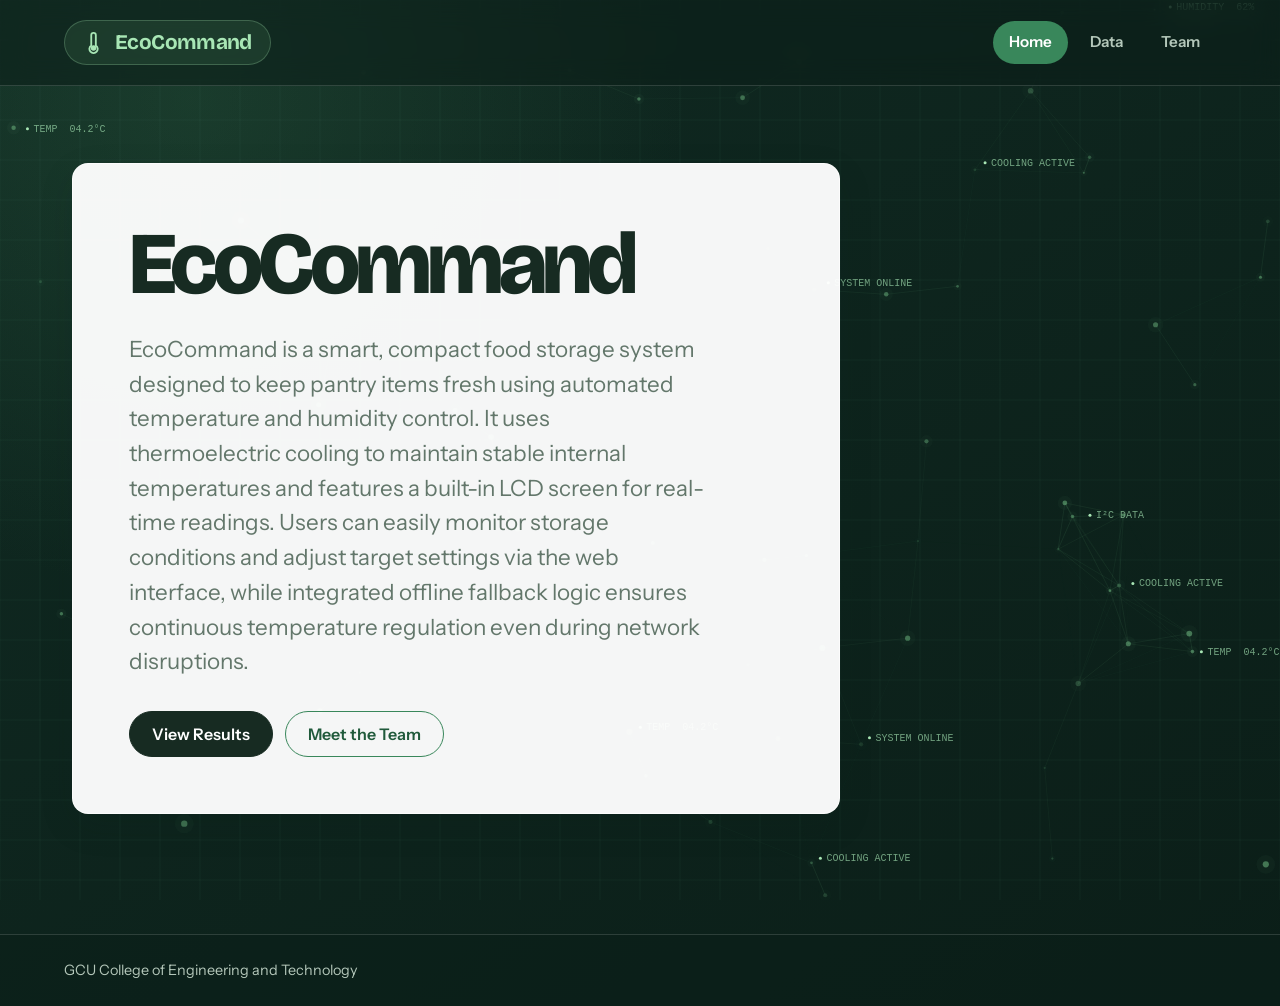
<file: index.html>
<!DOCTYPE html>                                                         <!-- Setup -->
<html lang="en">                                                        <!-- English language -->
<head>
  <meta charset="UTF-8">                                                <!-- REQUIRED FOR ALL WEBSITES!!!-->
  <meta name="viewport" content="width=device-width, initial-scale=1">    <!-- REQUIRED FOR ALL WEBSITES!!!-->
  <title>EcoCommand | Smart Climate-Controlled Food Storage</title>       <!-- REQUIRED FOR ALL WEBSITES!!!-->
  <meta name="description" content="EcoCommand is an automated, thermoelectric temperature and humidity controlled smart food storage system.">
  <link rel="preconnect" href="https://fonts.googleapis.com">
  <link rel="preconnect" href="https://fonts.gstatic.com" crossorigin>
  <link href="https://fonts.googleapis.com/css2?family=Bricolage+Grotesque:opsz,wght@12..96,700;800&family=Instrument+Sans:wght@400;600;700&display=swap" rel="stylesheet">
  <link rel="stylesheet" href="style.css">                                <!-- REQUIRED FOR ALL WEBSITES!!!-->
</head>
<body>
  <canvas id="cv-bg" aria-hidden="true"></canvas>

  <header class="site-header">
    <a class="brand" href="index.html">
      <svg class="brand-icon" viewBox="0 0 24 24" width="22" height="22" fill="none" stroke="currentColor" stroke-width="2" stroke-linecap="round" stroke-linejoin="round" aria-hidden="true">
        <path d="M14 14.76V3.5a2.5 2.5 0 0 0-5 0v11.26a4.5 4.5 0 1 0 5 0z"></path>
        <circle cx="11.5" cy="17.5" r="2" fill="currentColor"></circle>
      </svg>
      <span>EcoCommand</span>
    </a>
    <nav class="site-nav" aria-label="Main navigation">
      <ul>
        <li><a href="index.html" aria-current="page">Home</a></li>
        <li><a href="data.html">Data</a></li>
        <li><a href="team.html">Team</a></li>
      </ul>
    </nav>
  </header>

  <main>
    <section class="hero">
      <div class="hero-inner">
        <h1>EcoCommand</h1>
        <p class="lede">
          EcoCommand is a smart, compact food storage system designed to keep pantry
          items fresh using automated temperature and humidity control. It uses 
          thermoelectric cooling to maintain stable internal temperatures and features 
          a built-in LCD screen for real-time readings. Users can easily monitor 
          storage conditions and adjust target settings via the web interface, while 
          integrated offline fallback logic ensures continuous temperature regulation even during network disruptions.
        </p>
        <div class="hero-actions">
          <a class="btn btn-primary" href="data.html">View Results</a>
          <a class="btn btn-outline" href="team.html">Meet the Team</a>
        </div>
      </div>
    </section>
  </main>

  <footer class="site-footer">GCU College of Engineering and Technology</footer>

  <script src="background.js"></script>
</body>
</html>
</file>
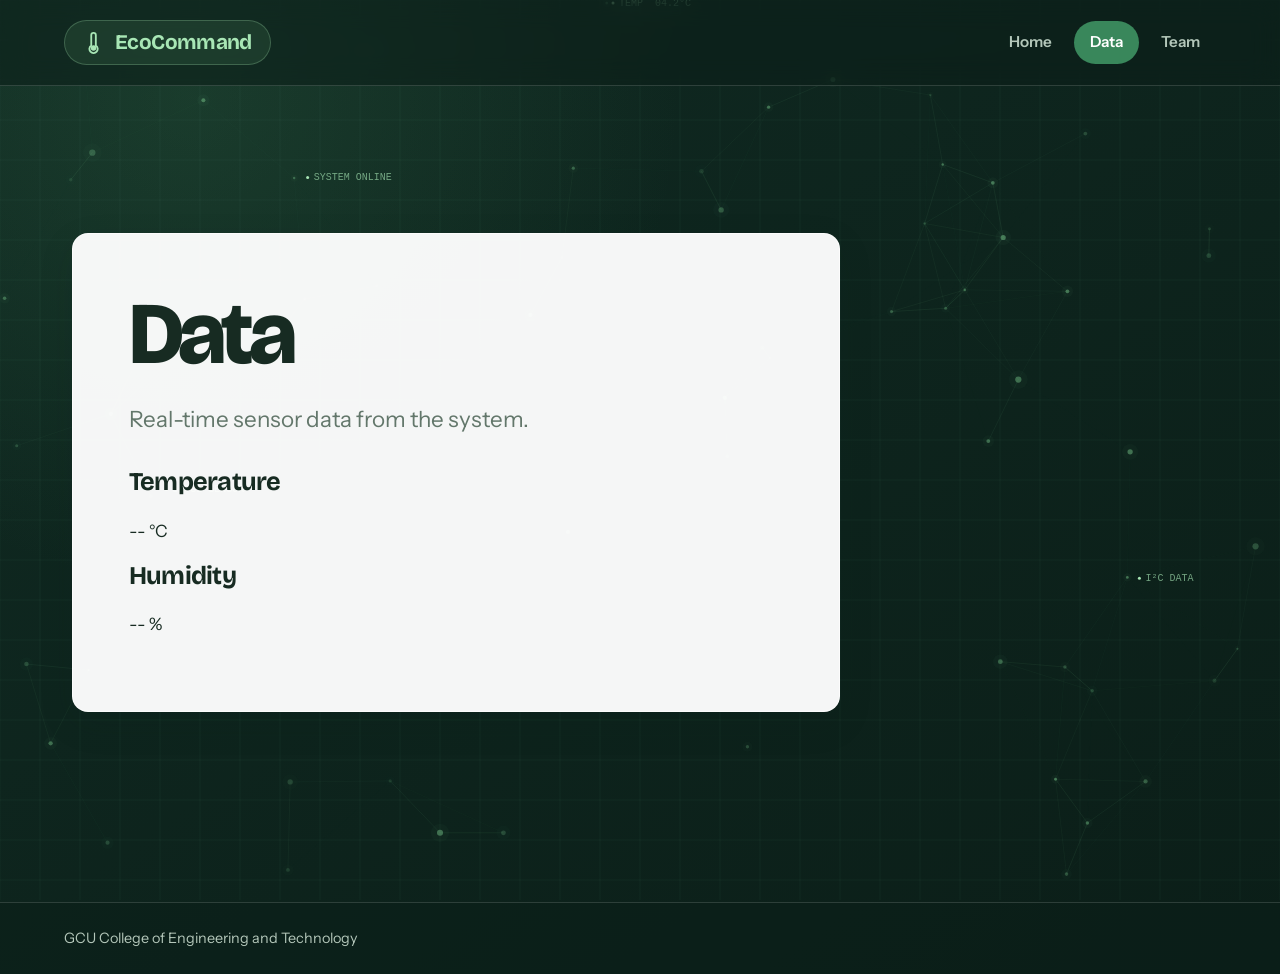
<file: data.html>
<!DOCTYPE html>                                                         <!-- Setup -->
<html lang="en">                                                        <!-- English language -->
<head>
  <meta charset="UTF-8">                                                <!-- REQUIRED FOR ALL WEBSITES!!!-->
  <meta name="viewport" content="width=device-width, initial-scale=1">    <!-- REQUIRED FOR ALL WEBSITES!!!-->
  <title>EcoCommand | Data</title>                                      <!--Tab Name-->                                     <!-- REQUIRED FOR ALL WEBSITES!!!-->
  <meta name="description" content="EcoCommand is a smart environmental monitoring and control system designed to monitor indoor and outdoor environments and help maintain safe conditions for food storage and agriculture. The system uses sensors to monitor soil moisture, temperature, and humidity while controlling irrigation and ventilation.">
  <link rel="preconnect" href="https://fonts.googleapis.com">
  <link rel="preconnect" href="https://fonts.gstatic.com" crossorigin>
  <link href="https://fonts.googleapis.com/css2?family=Bricolage+Grotesque:opsz,wght@12..96,700;800&family=Instrument+Sans:wght@400;600;700&display=swap" rel="stylesheet">
  <link rel="stylesheet" href="style.css">                                <!-- REQUIRED FOR ALL WEBSITES!!!-->
</head>
<body>
  <canvas id="cv-bg" aria-hidden="true"></canvas>

  <header class="site-header">
    <a class="brand" href="index.html">
      <svg class="brand-icon" viewBox="0 0 24 24" width="22" height="22" fill="none" stroke="currentColor" stroke-width="2" stroke-linecap="round" stroke-linejoin="round" aria-hidden="true">
        <path d="M14 14.76V3.5a2.5 2.5 0 0 0-5 0v11.26a4.5 4.5 0 1 0 5 0z"></path>
        <circle cx="11.5" cy="17.5" r="2" fill="currentColor"></circle>
      </svg>
      <span>EcoCommand</span>
    </a>
    <nav class="site-nav" aria-label="Main">
      <ul>
        <li><a href="index.html">Home</a></li>
        <li><a href="data.html" aria-current="page">Data</a></li>
        <li><a href="team.html">Team</a></li>
      </ul>
    </nav>
  </header>

  <main>
    <section class="hero">
      <div class="hero-inner">
        <h1>Data</h1>
        <p class="lede">
            Real-time sensor data from the system.
        </p>
        <div class="sensor-card">
            <h2>Temperature</h2>
            <p class="sensor-value"><span id="temp">--</span> °C</p>
        </div>

        <div class="sensor-card">
            <h2>Humidity</h2>
            <p class="sensor-value"><span id="hum">--</span> %</p>
        </div>
      </div>
    </section>
  </main>

  <footer class="site-footer">GCU College of Engineering and Technology</footer>

    <script>
        async function updateData() {
            try {
            const res = await fetch("http://YOUR_PI_IP:5000/data");  // JSON FILE
            const data = await res.json();

            document.getElementById("temp").innerText = data.temperature_c;
            document.getElementById("hum").innerText = data.humidity_percent;
            } catch (err) {
            console.log("Error fetching data:", err);
            }
        }

        setInterval(updateData, 2000);
        updateData();
    </script>

  <script src="background.js"></script>
</body>
</html>

<!--- 1. (#60) IP Address of the microcontroller running the Flask server.          --->
<!--- 2. Microcontroller server needs to send a JSON file with temp and humidity data.        --->
</file>
<file: style.css>
/* =========================================================
   EcoCommand | Smart Food Storage System
   Theme: Intelligent, sustainable, modern engineering
   ========================================================= */

/* ---------- Design Tokens ---------- */
:root {
  --bg: #102a22;
  --bg-deep: #0b1e18;
  --surface: #fff;
  --surface-soft: #f3f8f3;
  --ink: #172b22;
  --ink-light: #f4f8f4;
  --muted: #63776b;
  --muted-light: #b4c7ba;
  --green: #39875b;
  --green-light: #70b982;
  --green-bright: #a8e6b5;
  --green-deep: #205a3b;
  --line: rgba(31, 75, 49, 0.15);
  --line-light: rgba(255, 255, 255, 0.14);
  --radius: 16px;
  --radius-sm: 10px;
  --shadow: 0 12px 35px rgba(9, 35, 23, 0.12);
  --font-display: "Bricolage Grotesque", "Trebuchet MS", system-ui, sans-serif;
  --font-body: "Instrument Sans", system-ui, -apple-system, "Segoe UI", sans-serif;
}

/* ---------- Base ---------- */
*, *::before, *::after {
  box-sizing: border-box;
}

html {
  -webkit-text-size-adjust: 100%;
  scroll-behavior: smooth;
  scroll-padding-top: 100px;
}

body {
  display: flex;
  flex-direction: column;
  min-height: 100vh;
  margin: 0;
  overflow-x: hidden;
  background:
    radial-gradient(circle at 15% 10%, rgba(68, 137, 91, 0.2), transparent 35%),
    linear-gradient(145deg, var(--bg), var(--bg-deep));
  color: var(--ink-light);
  font: 400 1.0625rem/1.6 var(--font-body);
}

h1, h2, h3, h4 {
  margin-top: 0;
  font-family: var(--font-display);
  line-height: 1.1;
  letter-spacing: -0.03em;
}

p {
  margin-top: 0;
}

a {
  color: var(--green);
  text-decoration: none;
  transition: color 0.2s ease;
}

a:hover {
  color: var(--green-deep);
}

:focus-visible {
  outline: 3px solid var(--green-light);
  outline-offset: 4px;
}

main {
  position: relative;
  z-index: 1;
  flex: 1;
}

#cv-bg {
  position: fixed;
  inset: 0;
  z-index: 0;
  width: 100%;
  height: 100%;
  pointer-events: none;
}

/* ---------- Header & Navigation ---------- */
.site-header {
  position: relative;
  z-index: 2;
  display: flex;
  align-items: center;
  justify-content: space-between;
  flex-wrap: wrap;
  gap: 12px 24px;
  padding: 20px clamp(20px, 5vw, 64px);
  border-bottom: 1px solid var(--line-light);
  background: rgba(11, 30, 24, 0.55);
  backdrop-filter: blur(14px);
  -webkit-backdrop-filter: blur(14px);
}

.brand {
  display: inline-flex;
  align-items: center;
  gap: 10px;
  padding: 9px 18px;
  border: 1px solid rgba(168, 230, 181, 0.25);
  border-radius: 999px;
  background: rgba(112, 185, 130, 0.12);
  color: var(--green-bright);
  font: 700 1.3rem var(--font-display);
  letter-spacing: -0.03em;
  transition: background-color 0.2s ease, border-color 0.2s ease, transform 0.2s ease;
}

.brand:hover {
  border-color: var(--green-light);
  background: rgba(112, 185, 130, 0.22);
  color: #fff;
  transform: translateY(-1px);
}

/* Brand Icon Sizing & Vector Styling for Temperature / Climate Elements */
.brand svg, 
.brand .brand-icon {
  width: 22px;
  height: 22px;
  display: inline-block;
  flex-shrink: 0;
  color: var(--green-bright);
  stroke: currentColor;
  stroke-width: 2;
  stroke-linecap: round;
  stroke-linejoin: round;
  fill: none;
  transition: stroke 0.2s ease, fill 0.2s ease;
}

.brand:hover svg,
.brand:hover .brand-icon {
  color: #fff;
}

.brand svg circle, 
.brand svg rect,
.brand svg .fill-target {
  fill: currentColor;
}

.site-nav ul {
  display: flex;
  align-items: center;
  flex-wrap: wrap;
  gap: 6px;
  margin: 0;
  padding: 0;
  list-style: none;
}

.site-nav a {
  display: block;
  padding: 9px 16px;
  border-radius: 999px;
  color: var(--muted-light);
  font-size: 0.95rem;
  font-weight: 600;
  transition: background-color 0.2s ease, color 0.2s ease;
}

.site-nav a:hover {
  background: rgba(255, 255, 255, 0.08);
  color: #fff;
}

.site-nav a[aria-current="page"] {
  background: var(--green);
  color: #fff;
}

/* ---------- Buttons ---------- */
.btn {
  display: inline-flex;
  align-items: center;
  justify-content: center;
  gap: 8px;
  padding: 12px 22px;
  border: 1px solid transparent;
  border-radius: 999px;
  font: 600 1rem var(--font-body);
  cursor: pointer;
  transition: background-color 0.2s ease, color 0.2s ease,
    border-color 0.2s ease, transform 0.2s ease;
}

.btn:hover {
  transform: translateY(-2px);
}

.btn-primary {
  border-color: var(--ink);
  background: var(--ink);
  color: #fff;
}

.btn-primary:hover {
  border-color: var(--green);
  background: var(--green);
}

.btn-primary:hover svg {
  fill: none;
  stroke: #fff;
}

.btn-outline {
  border-color: rgba(255, 255, 255, 0.35);
  background: transparent;
  color: var(--ink-light);
}

.btn-outline:hover {
  border-color: var(--green-light);
  background: rgba(255, 255, 255, 0.1);
  color: #fff;
}

.btn-linkedin {
  border-color: var(--green);
  background: #fff;
  color: var(--green-deep);
}

.btn-linkedin:hover {
  border-color: var(--green);
  background: var(--green);
  color: #fff;
}

/* ---------- Hero Section ---------- */
.hero {
  display: flex;
  align-items: center;
  min-height: calc(100vh - 84px);
  padding: clamp(32px, 6vw, 80px) clamp(20px, 6vw, 72px)
    clamp(56px, 10vw, 120px);
}

.hero-inner {
  position: relative;
  width: 100%;
  max-width: 48rem;
  padding: clamp(28px, 5vw, 56px);
  border: 1px solid rgba(255, 255, 255, 0.7);
  border-radius: var(--radius);
  background: rgba(255, 255, 255, 0.96);
  box-shadow: var(--shadow);
  color: var(--ink);
}

.hero h1 {
  margin: 0 0 24px;
  font-size: clamp(2.75rem, 7vw, 5.5rem);
  font-weight: 800;
  line-height: 1;
  letter-spacing: -0.055em;
}

.hero h1 span {
  color: var(--green);
}

.lede {
  max-width: 36rem;
  margin: 0 0 32px;
  color: var(--muted);
  font-size: clamp(1.15rem, 2.2vw, 1.4rem);
  line-height: 1.55;
}

.hero-actions {
  display: flex;
  flex-wrap: wrap;
  gap: 12px;
}

.hero-inner .btn-outline {
  border-color: var(--green);
  color: var(--green-deep);
}

.hero-inner .btn-outline:hover {
  background: var(--green);
  color: #fff;
}

/* ---------- Panels & Cards ---------- */
.panel {
  position: relative;
  width: min(100% - 40px, 60rem);
  margin: clamp(24px, 5vw, 56px) auto;
  padding: clamp(24px, 5vw, 48px);
  border: 1px solid rgba(255, 255, 255, 0.7);
  border-radius: var(--radius);
  background: rgba(255, 255, 255, 0.96);
  box-shadow: var(--shadow);
  color: var(--ink);
}

.page-head {
  margin-bottom: 36px;
}

.page-head h1 {
  margin: 0 0 16px;
  font-size: clamp(2.25rem, 5vw, 3.5rem);
  line-height: 1;
  letter-spacing: -0.045em;
}

.page-head p {
  max-width: 42rem;
  margin: 0;
  color: var(--muted);
}

/* ---------- Team Grid ---------- */
.team {
  display: grid;
  grid-template-columns: repeat(6, 1fr);
  gap: 24px;
  max-width: 1000px;
  margin: 0 auto;
  padding: 32px clamp(20px, 5vw, 32px) 96px;
}

.member {
  display: flex;
  flex-direction: column;
  align-items: center;
  min-width: 0;
  padding: 32px 24px 24px;
  border: 1px solid var(--line);
  border-radius: var(--radius-sm);
  background: var(--surface-soft);
  text-align: center;
  transition: transform 0.2s ease, box-shadow 0.2s ease;
}

.member:nth-child(-n+3) {
  grid-column: span 2;
}

.member:nth-child(4) {
  grid-column: 2 / span 2;
}

.member:nth-child(5) {
  grid-column: 4 / span 2;
}

.member:hover {
  transform: translateY(-4px);
  box-shadow: 0 10px 24px rgba(31, 75, 49, 0.1);
}

.avatar {
  display: block;
  width: 128px;
  height: 128px;
  margin-bottom: 18px;
  border: 3px solid rgba(57, 135, 91, 0.2);
  border-radius: 50%;
  background: #d5dee3;
  object-fit: cover;
}

.member h2 {
  margin: 0 0 8px;
  font-size: 1.35rem;
}

.role {
  margin: 0 0 18px;
  color: var(--muted);
}

.actions {
  display: flex;
  gap: 8px;
  width: 100%;
  margin-top: auto;
}

.actions .btn {
  flex: 1;
  padding: 10px 12px;
  font-size: 0.92rem;
}

/* ---------- Footer ---------- */
.site-footer {
  position: relative;
  z-index: 1;
  padding: 24px clamp(20px, 5vw, 64px);
  border-top: 1px solid var(--line-light);
  background: rgba(11, 30, 24, 0.5);
  color: var(--muted-light);
  font-size: 0.9rem;
}

/* ---------- Responsive Design ---------- */
@media (max-width: 900px) {
  .team {
    grid-template-columns: repeat(2, 1fr);
  }

  .member:nth-child(n) {
    grid-column: auto;
  }
}

@media (max-width: 700px) {
  .site-header {
    justify-content: center;
    text-align: center;
  }

  .site-nav ul {
    justify-content: center;
  }

  .site-nav a {
    padding: 8px 12px;
    font-size: 0.9rem;
  }

  .hero {
    min-height: auto;
    padding: 48px 0 64px;
  }

  .hero-inner, .panel {
    width: calc(100% - 28px);
    padding: 24px;
  }

  .hero h1 {
    font-size: clamp(2.6rem, 12vw, 4rem);
  }

  .hero-actions {
    flex-direction: column;
  }

  .hero-actions .btn {
    width: 100%;
  }

  .team {
    grid-template-columns: 1fr;
  }
}

/* ---------- Reduced Motion ---------- */
@media (prefers-reduced-motion: reduce) {
  html {
    scroll-behavior: auto;
  }

  *, *::before, *::after {
    animation-duration: 0.01ms !important;
    animation-iteration-count: 1 !important;
    transition-duration: 0.01ms !important;
  }
}
</file>
